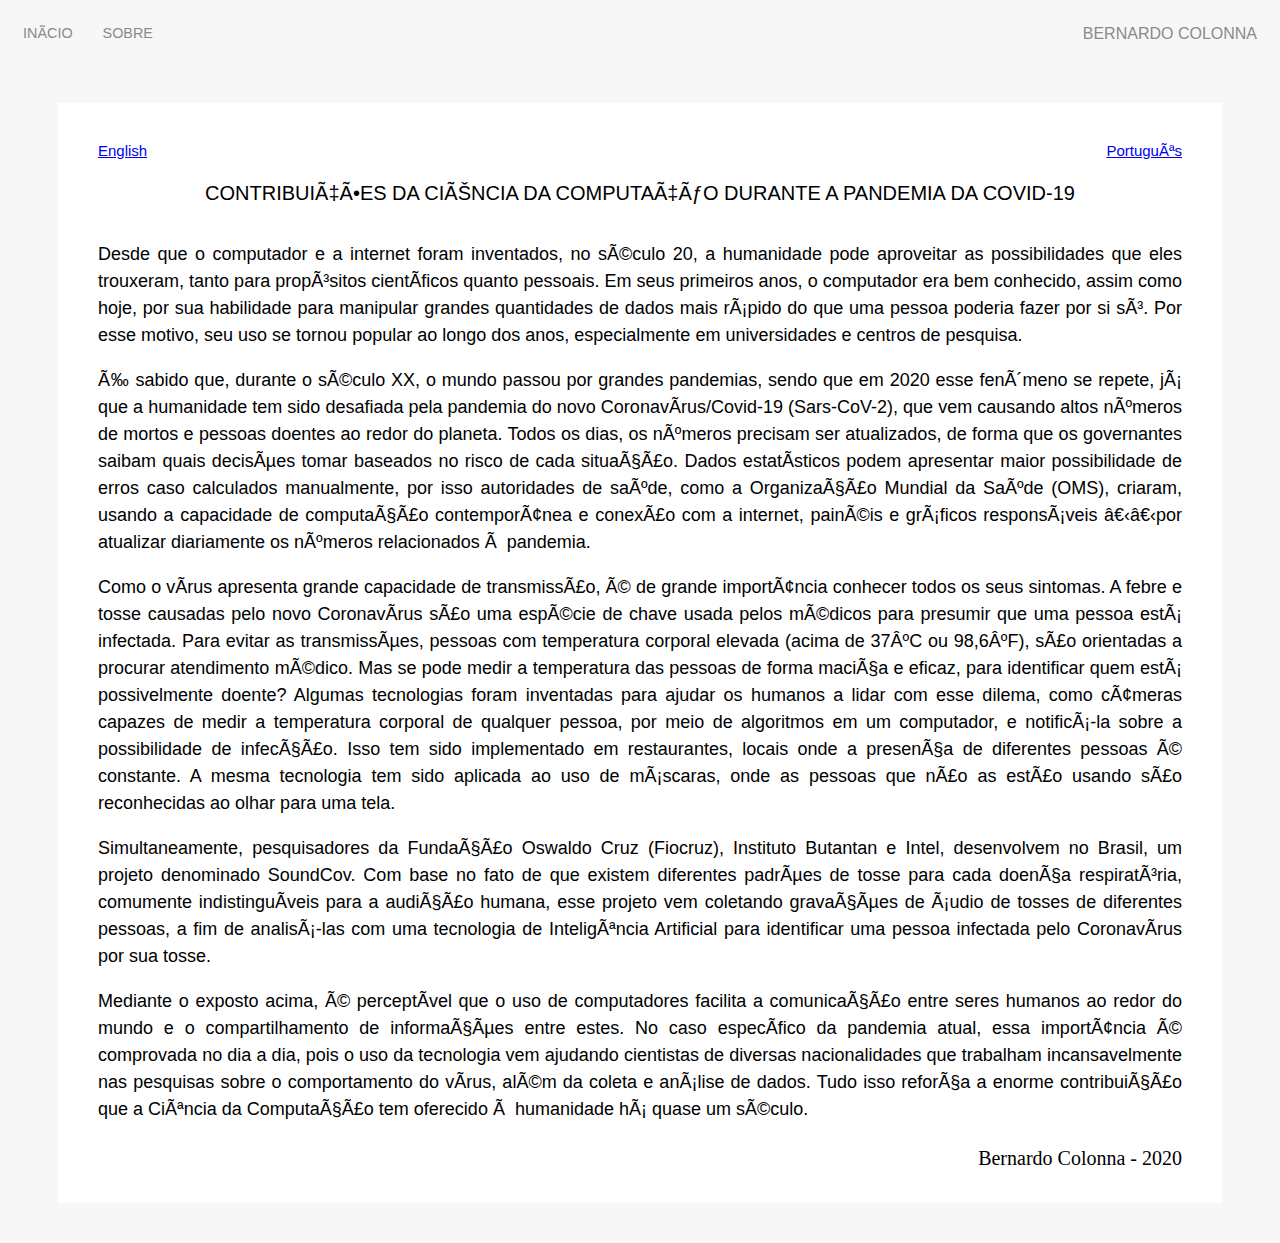
<file: index.html>
<!DOCTYPE html>
<html>
<head>
    <meta charset="utf-8 /">
    <title>CONTRIBUIÇÕES DA CIÊNCIA DA COMPUTAÇÃO DURANTE A PANDEMIA DA COVID-19</title>
    <link rel="stylesheet" href="styles.css">
</head>
<body>
    <div class="container">
        <div class="cabecalho">
                <div class="esquerda">
                    <div class="cabecalho-link">
                        <a href="index.html">Início</a>
                    </div>
                    <div class="cabecalho-link">
                        <a href="sobre.html">Sobre</a>
                    </div>
                </div>
                <div class="direita">
                    <div class="marca">
                        <div>BERNARDO COLONNA</div>
                    </div>
                </div>
        </div>

        <div class="corpo">
            <div class="texto">
                <div class="idiomas">
                    <a href="index-en.html"><p>English</p></a>
                    <a href="index.html"><p>Português</p></a>
                    
                </div>
                <p class="titulo">CONTRIBUIÇÕES DA CIÊNCIA DA COMPUTAÇÃO DURANTE A PANDEMIA DA COVID-19</p>
                <p>
                    Desde que o computador e a internet foram inventados, no século 20, a humanidade pode aproveitar as 
                    possibilidades que eles trouxeram, 
                    tanto para propósitos científicos quanto pessoais. Em seus primeiros anos,
                     o computador era bem conhecido, assim como hoje, por sua habilidade para manipular 
                    grandes quantidades de dados mais rápido do que uma pessoa poderia fazer por si só. 
                    Por esse motivo, seu uso se tornou popular ao longo dos anos, 
                    especialmente em universidades e centros de pesquisa.
                </p>
                <p>
                    É sabido que, durante o século XX, o mundo passou por grandes pandemias, sendo que em 2020 esse fenômeno se repete, 
                    já que a humanidade tem sido desafiada pela pandemia do novo Coronavírus/Covid-19 (Sars-CoV-2), 
                    que vem causando altos números de mortos e pessoas doentes ao redor do planeta. Todos os dias, 
                    os números precisam ser atualizados, de forma que os governantes saibam quais decisões tomar 
                    baseados no risco de cada situação. Dados estatísticos podem apresentar maior possibilidade 
                    de erros caso calculados manualmente, por isso autoridades de saúde, como a Organização Mundial da Saúde (OMS),
                     criaram, usando a capacidade de computação contemporânea e conexão com a internet, painéis e gráficos 
                     responsáveis ​​por atualizar diariamente os números relacionados à pandemia.
                </p>
                <p>
                    Como o vírus apresenta grande capacidade de transmissão, é de grande importância conhecer todos os seus sintomas. 
                    A febre e tosse causadas pelo novo Coronavírus são uma espécie de chave usada pelos médicos para presumir que
                     uma pessoa está infectada. Para evitar as transmissões, pessoas com temperatura corporal elevada 
                     (acima de 37ºC ou 98,6ºF), são orientadas a procurar atendimento médico. Mas se pode medir a temperatura das 
                     pessoas de forma maciça e eficaz, para identificar quem está possivelmente doente? Algumas tecnologias foram 
                     inventadas para ajudar os humanos a lidar com esse dilema, como câmeras capazes de medir a temperatura corporal 
                     de qualquer pessoa, por meio de algoritmos em um computador, e notificá-la sobre a possibilidade de infecção. 
                     Isso tem sido implementado em restaurantes, locais onde a presença de diferentes pessoas é constante. 
                     A mesma tecnologia tem sido aplicada ao uso de máscaras, onde as pessoas que não as estão usando são reconhecidas 
                     ao olhar para uma tela.
                </p>
                <p>
                    Simultaneamente, pesquisadores da Fundação Oswaldo Cruz (Fiocruz), Instituto Butantan e Intel, desenvolvem no Brasil, 
                    um projeto denominado SoundCov. Com base no fato de que existem diferentes padrões de tosse para cada doença respiratória, 
                    comumente indistinguíveis para a audição humana, esse projeto vem coletando gravações de áudio de tosses de 
                    diferentes pessoas, a fim de analisá-las com uma tecnologia de Inteligência Artificial para identificar uma pessoa 
                    infectada pelo Coronavírus por sua tosse.
                </p>
                <p>
                    Mediante o exposto acima, é perceptível que o uso de computadores facilita a comunicação entre seres humanos ao 
                    redor do mundo e o compartilhamento de informações entre estes. No caso específico da pandemia atual, essa 
                    importância é comprovada no dia a dia, pois o uso da tecnologia vem ajudando cientistas de diversas nacionalidades 
                    que trabalham incansavelmente nas pesquisas sobre o comportamento do vírus, além da coleta e análise de dados. 
                    Tudo isso reforça a enorme contribuição que a Ciência da Computação tem oferecido à humanidade há quase um século. 
                </p>
                <p class="nome">Bernardo Colonna - 2020</p>
            </div>
        </div>

    </div>
</body>
</html>
</file>
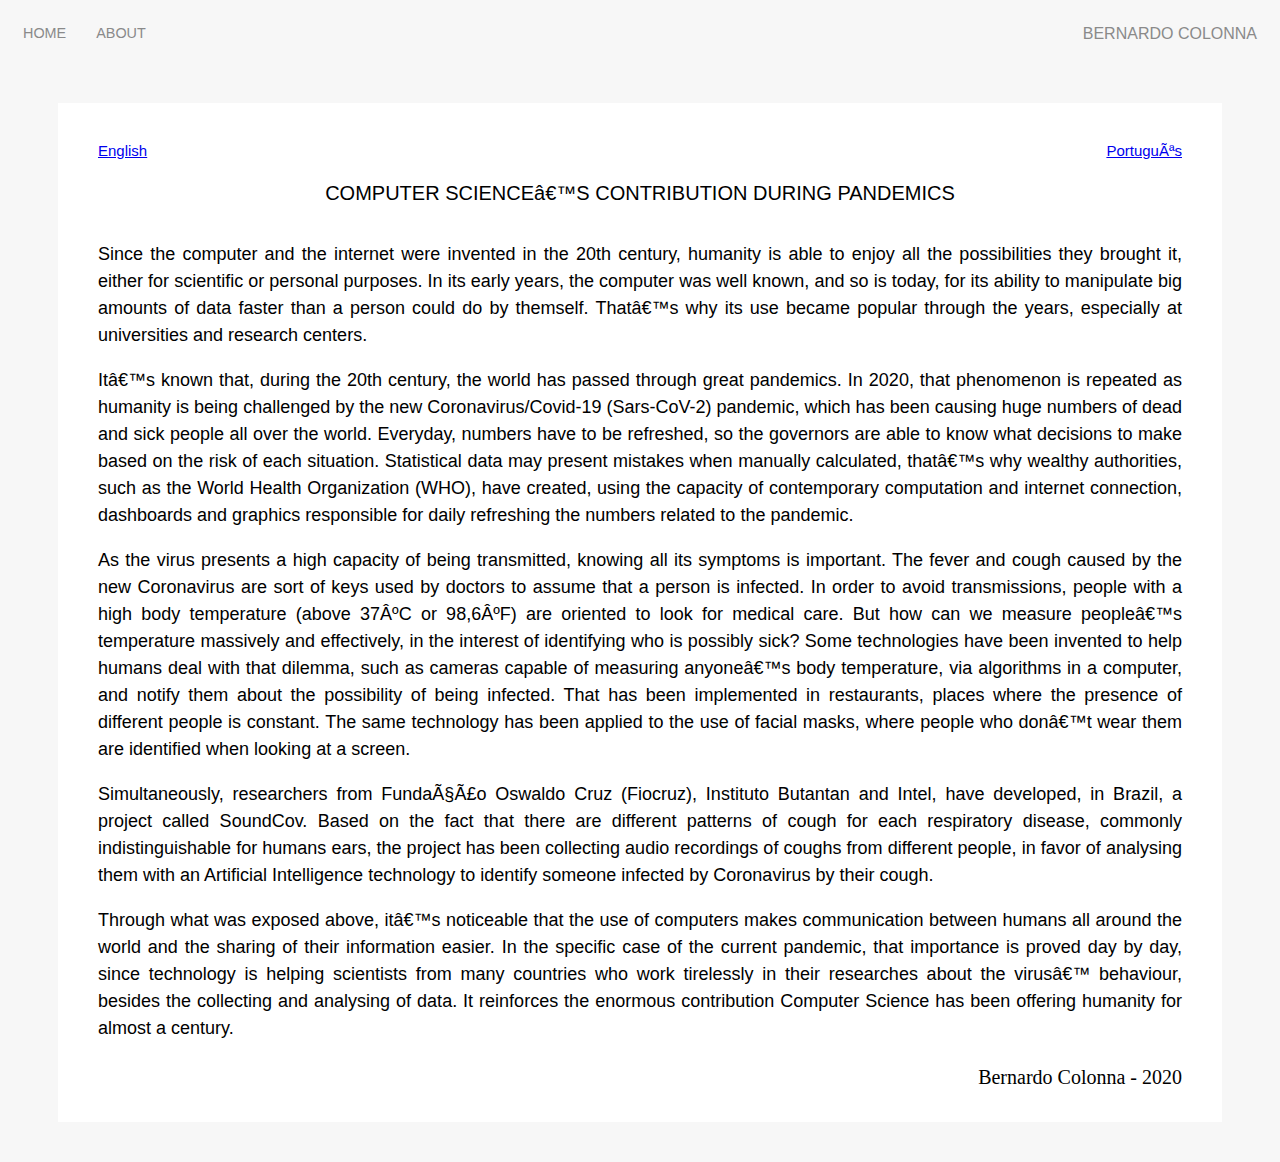
<file: index-en.html>
<!DOCTYPE html>
<html>
<head>
    <meta charset="utf-8 /">
    <title>COMPUTER SCIENCE’S CONTRIBUTION DURING PANDEMICS</title>
    <link rel="stylesheet" href="styles.css">
</head>
<body>
    <div class="container">
        <div class="cabecalho">
                <div class="esquerda">
                    <div class="cabecalho-link">
                        <a href="index-en.html">Home</a>
                    </div>
                    <div class="cabecalho-link">
                        <a href="sobre.html">About</a>
                    </div>
                </div>
                <div class="direita">
                    <div class="marca">
                        <div>BERNARDO COLONNA</div>
                    </div>
                </div>
        </div>

        <div class="corpo">
            <div class="texto">
                <div class="idiomas">
                    <a href="index-en.html"><p>English</p></a>
                    <a href="index.html"><p>Português</p></a>
                    
                </div>
                <p class="titulo">COMPUTER SCIENCE’S CONTRIBUTION DURING PANDEMICS</p>
                <p>
                    Since the computer and the internet were invented in the 20th century, humanity is able to enjoy all the 
                    possibilities they brought it, either for scientific or personal purposes. In its early years, the computer 
                    was well known, and so is today, for its ability to manipulate big amounts of data faster than a person
                     could do by themself. That’s why its use became popular through the years, especially at universities 
                     and research centers.

                </p>
                <p>
                    It’s known that, during the 20th century, the world has passed through great pandemics. In 2020, 
                    that phenomenon is repeated as humanity is being challenged by the new Coronavirus/Covid-19 (Sars-CoV-2) pandemic,
                     which has been causing huge numbers of dead and sick people all over the world. Everyday, numbers have to 
                     be refreshed, so the governors are able to know what decisions to make based on the risk of each situation.
                      Statistical data may present mistakes when manually calculated, that’s why wealthy authorities, such as the
                       World Health Organization (WHO), have created, using the capacity of contemporary computation and internet 
                       connection, dashboards and graphics responsible for daily refreshing the numbers related to the pandemic.

                </p>
                <p>
                    As the virus presents a high capacity of being transmitted, knowing all its symptoms is important. The fever and cough caused by the new Coronavirus are sort of keys used by doctors to assume that a person is infected. In order to avoid transmissions, people with a high body temperature (above 37ºC or 98,6ºF) are oriented to look for medical care. But how can we measure people’s temperature massively and effectively, in the interest of identifying who is possibly sick? Some technologies have been invented to help humans deal with that dilemma, such as cameras capable of measuring anyone’s body temperature, via algorithms in a computer, and notify them about the possibility of being infected. That has been implemented in restaurants, places where the presence of different people is constant. The same technology has been applied to the use of facial masks, where people who don’t wear them are identified when looking at a screen.

                </p>
                <p>
                    Simultaneously, researchers from Fundação Oswaldo Cruz (Fiocruz), Instituto Butantan and Intel, have developed, in Brazil, a project called SoundCov. Based on the fact that there are different patterns of cough for each respiratory disease, commonly indistinguishable for humans ears, the project has been collecting audio recordings of coughs from different people, in favor of analysing them with an Artificial Intelligence technology to identify someone infected by Coronavirus by their cough.

                </p>
                <p>
                    Through what was exposed above, it’s noticeable that the use of computers makes communication between humans all around the world and the sharing of their information easier. In the specific case of the current pandemic, that importance is proved day by day, since technology is helping scientists from many countries who work tirelessly in their researches about the virus’ behaviour, besides the collecting and analysing of data. It reinforces the enormous contribution Computer Science has been offering humanity for almost a century.


                </p>
                <p class="nome">Bernardo Colonna - 2020</p>
            </div>
        </div>

    </div>
</body>
</html>
</file>
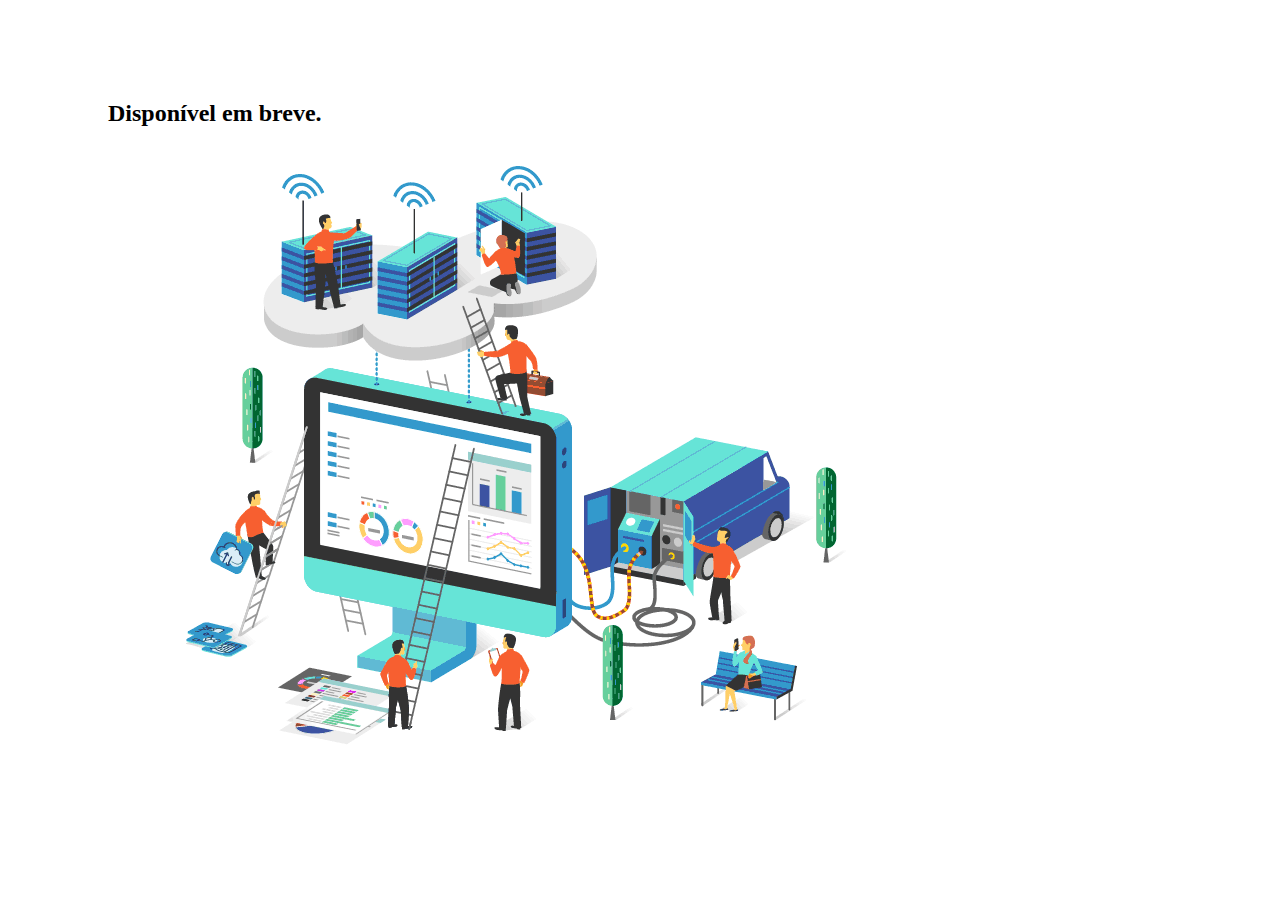
<file: sobre.html>
<!DOCTYPE html>
<html>
<head>
    <title>Site: sobre</title>
    <link rel="stylesheet" href="styles-sobre.css">
</head>
<body>
    <div class="manut">
        <h2>Disponível em breve.</h2>
        <img src="img/gif-manut.gif">
    </div>
</body>
</html>
</file>
<file: styles.css>
body {
    background: #f7f7f7;
    font-family: Arial;
}

.cabecalho {
    display: flex;
    justify-content: space-between;
    padding: -10px;
    margin-top: 10px;
}

.esquerda {
    display: flex;
}

.cabecalho > .esquerda > div {
    margin: 15px;
    font-size: 0.9em;
    text-transform: uppercase;
}

.cabecalho-link {
    height: 22px;
    border-bottom: 1px solid transparent;
    transition: border-bottom 0.5s;
}

.cabecalho-link a {
    color: #8a8a8a;
    text-decoration: none;
    transition: color 0.5s;   
}

.cabecalho-link:hover {
    border-bottom: 1px solid black; 
}

.cabecalho-link a:hover {
    color: black;
}

.marca {
    color:#8a8a8a;
    padding: 15px;
}

.corpo {
    background-image: url(https://picsum.photos/id/10/1280/720);
    background-position: center;
    background-size: cover;
    margin-right: -20px;
    margin-left: -20px;
    margin-bottom: -30px;
    padding: 40px;
}

.texto {
    background-color: white;
    text-align: justify;
    padding: 40px;
    margin-right: 30px;
    margin-left: 30px;
    font-size: 18px;
    line-height: 1.5; 
}

.idiomas {
    margin-top: -18px;
    font-size: 15px;
    display: flex;
    justify-content: space-between;
    text-decoration: none;
    color: #8a8a8a;
}

.titulo {
    text-align: center;
    font-size: 20px;
    padding-bottom: 15px;
    margin: 0px;
}

.nome {
    text-align: right;
    font-family: 'Times New Roman', Times, serif;
    font-size: 20px;
    padding-bottom: -10px;
    margin-bottom: -10px;
}

@media (max-width: 600px) {

    .cabecalho {
        width: 100%;
    }

    .corpo {
        width: 100%;
        background-image: url(img/fundo-mobile.jpg);
    }
    
    .texto {
        margin-right: 10px;
        margin-left: 10px;
    }
}
</file>
<file: styles-sobre.css>
.manut {
    margin: 100px;
}
</file>
